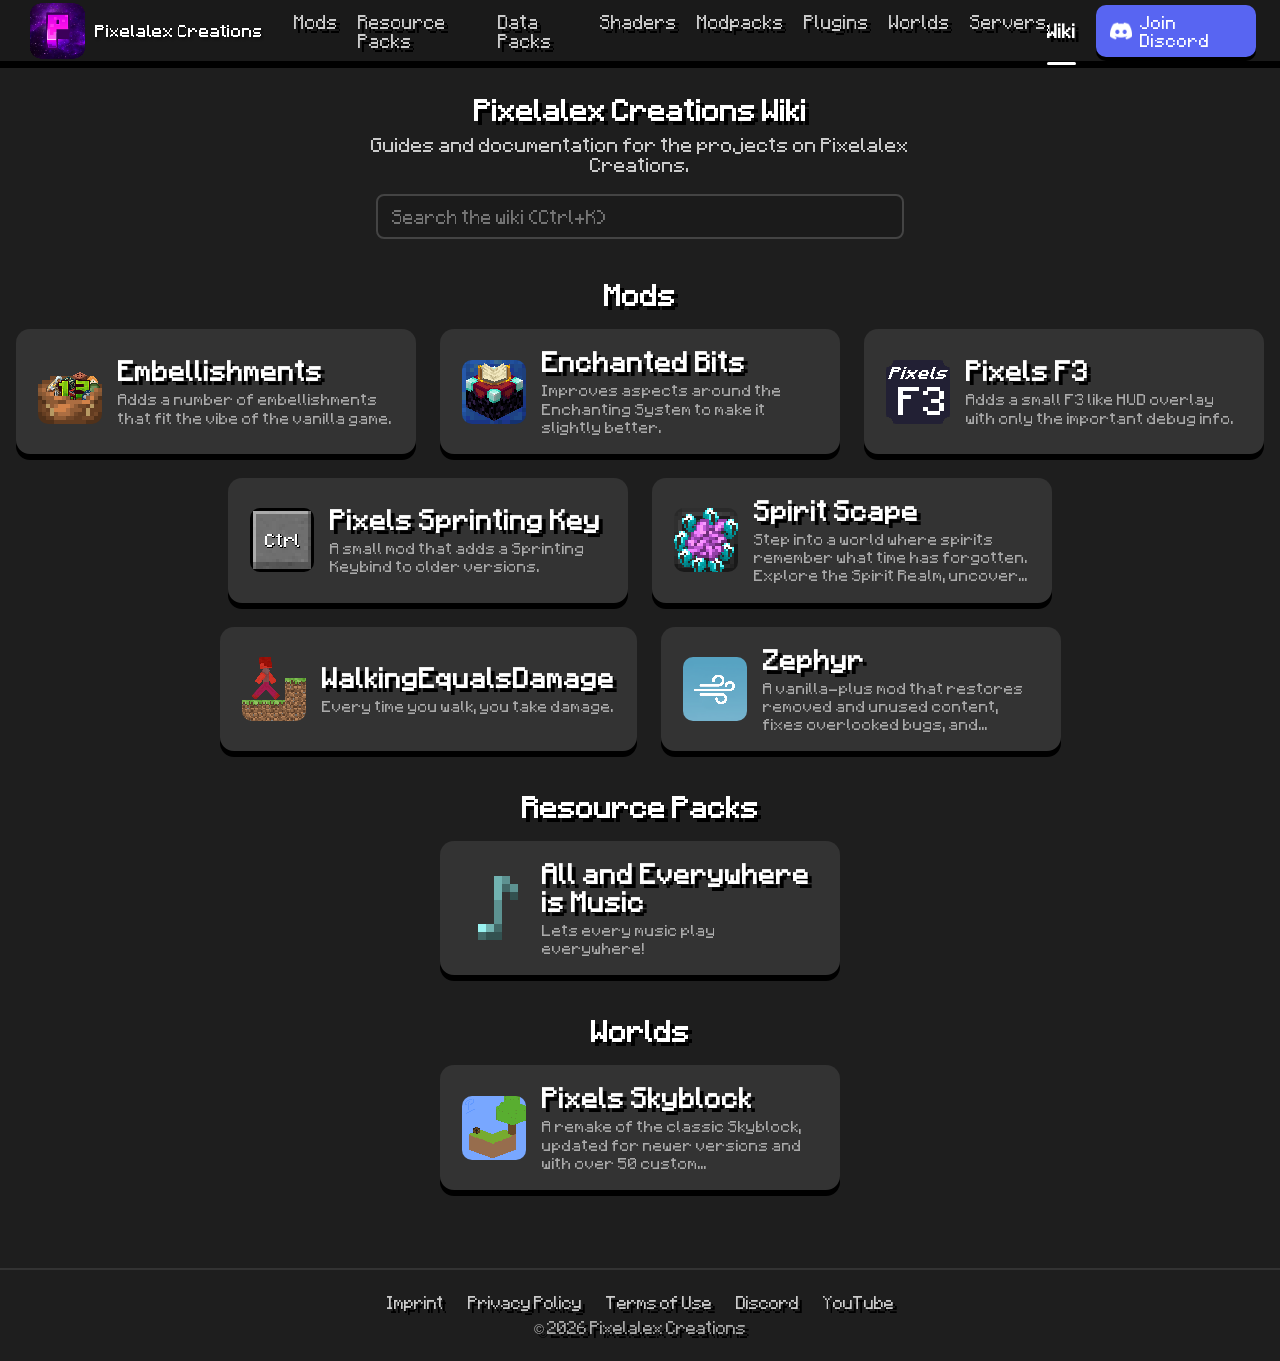
<file: index.html>
<!DOCTYPE html>
<html lang="en-US">
<head>
    <meta charset="UTF-8">
    <meta name="viewport" content="width=device-width, initial-scale=1.0, viewport-fit=cover">
    <meta name="robots" content="noindex, nofollow">
    <link rel="icon" href="assets/images/favicon.ico">
    <title>Pixelalex Creations Wiki</title>
    <link rel="stylesheet" href="assets/css/wiki-tokens.css">
    <link rel="stylesheet" href="assets/css/wiki.css">
    <script src="assets/js/wiki-markdown.js" defer></script>
    <script src="assets/js/wiki.js" defer></script>
</head>
<body>
    <header class="wiki-navbar">
        <div class="wiki-nav-left">
            <a href="https://www.pixelalexcreations.net/" class="wiki-nav-home">
                <img src="assets/images/pixelalex_creations-logo.png" class="wiki-nav-logo" alt="Pixelalex Creations"></a>
            <nav class="wiki-nav-links" id="wikiNavLinks">
                <a href="https://www.pixelalexcreations.net/mods/">Mods</a>
                <a href="https://www.pixelalexcreations.net/resource_packs/">Resource Packs</a>
                <a href="https://www.pixelalexcreations.net/data_packs/">Data Packs</a>
                <a href="https://www.pixelalexcreations.net/shaders/">Shaders</a>
                <a href="https://www.pixelalexcreations.net/modpacks/">Modpacks</a>
                <a href="https://www.pixelalexcreations.net/plugins/">Plugins</a>
                <a href="https://www.pixelalexcreations.net/worlds/">Worlds</a>
                <a href="https://www.pixelalexcreations.net/servers/">Servers</a>
            </nav>
        </div>
        <div class="wiki-nav-right">
            <button type="button" class="wiki-nav-toggle" aria-expanded="false" aria-controls="wikiNavLinks" aria-label="Toggle navigation">☰</button>
            <a href="./" class="wiki-nav-wiki" aria-current="page" data-wiki-link>Wiki</a>
            <a href="https://discord.gg/zffeTjm3sv" target="_blank" rel="noopener" class="wiki-discord-btn" aria-label="Join Discord">
                <img src="assets/images/discord-icon.png" alt="">
                <span>Join Discord</span>
            </a>
        </div>
    </header>

    <main class="wiki-page" id="wikiApp"></main>

    <footer class="wiki-footer">
        <div class="wiki-footer-links">
            <a href="https://www.pixelalexcreations.net/legal/imprint/">Imprint</a>
            <a href="https://www.pixelalexcreations.net/legal/privacy/">Privacy Policy</a>
            <a href="https://www.pixelalexcreations.net/legal/terms/">Terms of Use</a>
            <a href="https://discord.gg/zffeTjm3sv" target="_blank" rel="noopener">Discord</a>
            <a href="https://youtube.com/@PixelalexCreations" target="_blank" rel="noopener">YouTube</a>
        </div>
        <div class="wiki-footer-copy">&copy; <span id="wikiYear">2026</span> Pixelalex Creations</div>
    </footer>

    <div class="wiki-lightbox" id="wikiLightbox" hidden>
        <img alt="">
    </div>
</body>
</html>
</file>
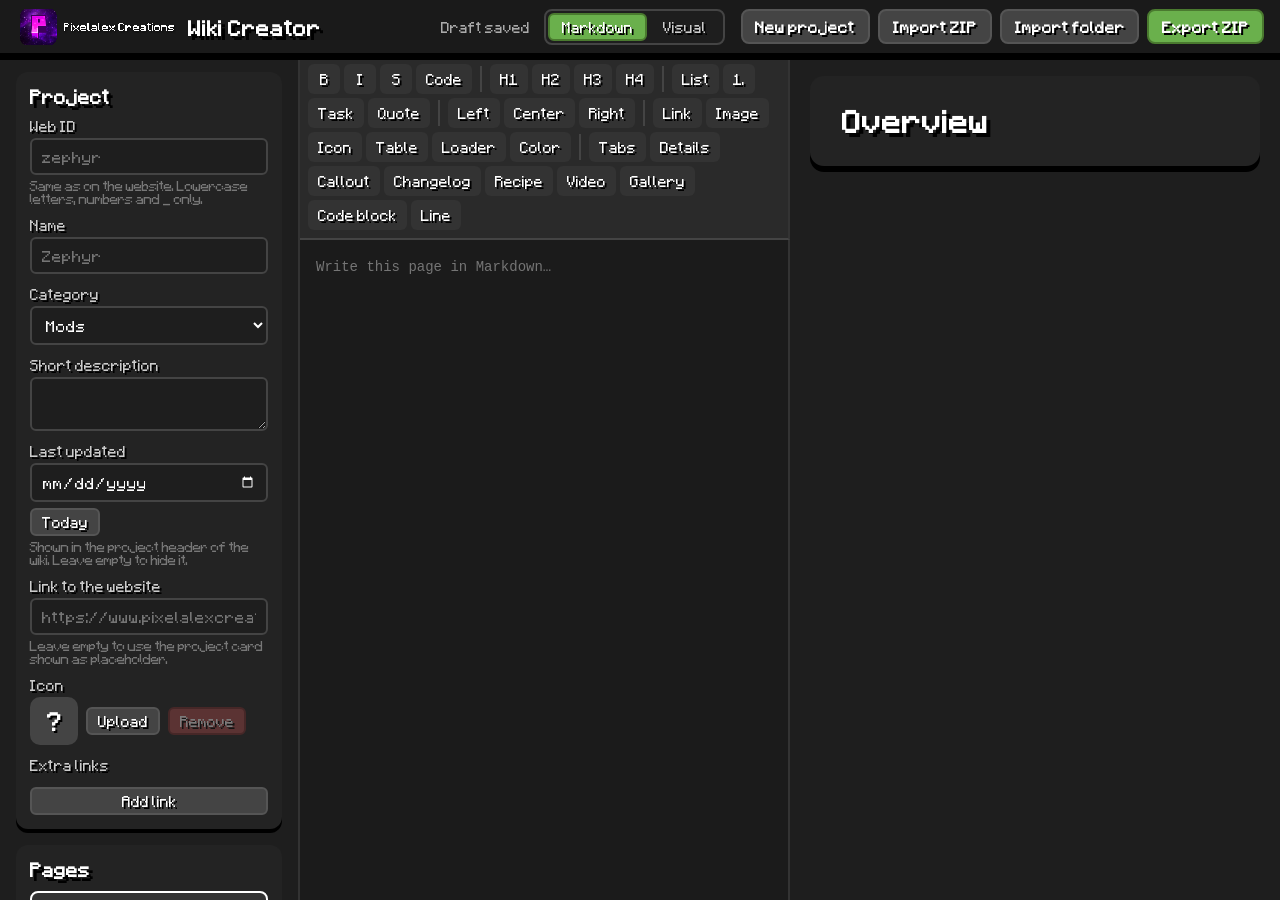
<file: tools/creator/index.html>
<!DOCTYPE html>
<html lang="en-US">
<head>
    <meta charset="UTF-8">
    <meta name="viewport" content="width=device-width, initial-scale=1.0">
    <meta name="robots" content="noindex, nofollow">
    <link rel="icon" href="../../assets/images/favicon.ico">
    <title>Wiki Creator - Pixelalex Creations</title>
    <link rel="stylesheet" href="../../assets/css/wiki-tokens.css">
    <link rel="stylesheet" href="../../assets/css/wiki.css">
    <link rel="stylesheet" href="creator.css">
    <script src="../../assets/js/wiki-markdown.js" defer></script>
    <script src="zip.js" defer></script>
    <script src="creator.js" defer></script>
</head>
<body class="creator">
    <header class="creator-bar">
        <a class="creator-brand" href="../../" title="Open the wiki">
            <img src="../../assets/images/pixelalex_creations-logo.png" alt="" class="creator-logo">
            <span>Wiki Creator</span>
        </a>
        <div class="creator-bar-actions">
            <span class="creator-save-state" id="saveState">Loading…</span>
            <div class="creator-mode" role="group" aria-label="Editor mode">
                <button type="button" class="creator-mode-btn" data-mode="markdown" aria-pressed="true">Markdown</button>
                <button type="button" class="creator-mode-btn" data-mode="visual" aria-pressed="false">Visual</button>
            </div>
            <button type="button" class="wiki-btn wiki-btn-secondary" id="newBtn">New project</button>
            <button type="button" class="wiki-btn wiki-btn-secondary" id="importZipBtn">Import ZIP</button>
            <button type="button" class="wiki-btn wiki-btn-secondary" id="importFolderBtn">Import folder</button>
            <button type="button" class="wiki-btn wiki-btn-primary" id="exportBtn">Export ZIP</button>
            <input type="file" id="importZipInput" accept=".zip,application/zip" hidden>
            <input type="file" id="importFolderInput" webkitdirectory hidden>
        </div>
    </header>

    <div class="creator-main">
        <aside class="creator-side">
            <section class="creator-panel">
                <h2>Project</h2>
                <div class="creator-field">
                    <label for="projId">Web ID</label>
                    <input id="projId" class="creator-input" placeholder="zephyr" autocomplete="off">
                    <span class="creator-hint">Same as on the website. Lowercase letters, numbers and _ only.</span>
                </div>
                <div class="creator-field">
                    <label for="projName">Name</label>
                    <input id="projName" class="creator-input" placeholder="Zephyr" autocomplete="off">
                </div>
                <div class="creator-field">
                    <label for="projCategory">Category</label>
                    <select id="projCategory" class="creator-input"></select>
                </div>
                <div class="creator-field">
                    <label for="projDescription">Short description</label>
                    <textarea id="projDescription" class="creator-input" rows="2"></textarea>
                </div>
                <div class="creator-field">
                    <label for="projUpdated">Last updated</label>
                    <div class="creator-row">
                        <input type="date" id="projUpdated" class="creator-input creator-date">
                        <button type="button" class="creator-small-btn" id="projUpdatedToday">Today</button>
                    </div>
                    <span class="creator-hint">Shown in the project header of the wiki. Leave empty to hide it.</span>
                </div>
                <div class="creator-field">
                    <label for="projMainSite">Link to the website</label>
                    <input id="projMainSite" class="creator-input" autocomplete="off">
                    <span class="creator-hint">Leave empty to use the project card shown as placeholder.</span>
                </div>
                <div class="creator-field">
                    <span class="creator-label">Icon</span>
                    <div class="creator-icon-box">
                        <span class="creator-icon-preview" id="projIconPreview"></span>
                        <button type="button" class="creator-small-btn" id="projIconUpload">Upload</button>
                        <button type="button" class="creator-small-btn creator-danger" id="projIconRemove">Remove</button>
                        <input type="file" id="projIconInput" accept="image/*" hidden>
                    </div>
                </div>
                <div class="creator-field">
                    <span class="creator-label">Extra links</span>
                    <div class="creator-links" id="linkList"></div>
                    <button type="button" class="creator-small-btn" id="addLinkBtn">Add link</button>
                </div>
            </section>

            <section class="creator-panel">
                <h2>Pages</h2>
                <ul class="creator-pages" id="pageList"></ul>
                <div class="creator-row">
                    <button type="button" class="creator-small-btn" id="addPageBtn">Add page</button>
                    <button type="button" class="creator-small-btn" id="addSectionBtn">Add section</button>
                </div>
                <div class="creator-page-settings" id="pageSettings"></div>
            </section>

            <section class="creator-panel">
                <h2>Images</h2>
                <div class="creator-assets" id="assetList"></div>
                <button type="button" class="creator-small-btn" id="assetUploadBtn">Upload images</button>
                <input type="file" id="assetInput" accept="image/*" multiple hidden>
                <span class="creator-hint creator-hint-block">You can also paste or drop images into the editor.</span>
            </section>
        </aside>

        <section class="creator-work">
            <div class="creator-toolbar-row">
                <div class="creator-toolbar" id="toolbar"></div>
            </div>

            <section class="creator-editor-pane">
                <textarea id="editor" class="creator-editor" spellcheck="true"></textarea>
            </section>

            <section class="creator-preview-pane" id="previewPane">
                <article class="wiki-article" id="preview"></article>
                <article class="wiki-article creator-visual" id="visual" hidden></article>
                <div class="creator-resize-handle" id="resizeHandle" hidden title="Drag to resize, double-click to reset">
                    <span class="creator-resize-label" id="resizeLabel"></span>
                </div>
            </section>
        </section>
    </div>

    <div class="creator-toast" id="toast" role="status" hidden></div>
    <dialog class="creator-dialog" id="dialog"></dialog>
</body>
</html>
</file>
<file: assets/css/wiki-tokens.css>
@font-face {
    font-family: "Minecraft";
    src: url("../fonts/minecraft.woff2") format("woff2"),
    url("../fonts/minecraft.woff") format("woff");
    font-display: swap;
}

:root {
    --wiki-font-family: "Minecraft", Arial, sans-serif;
    --wiki-font-mono: Consolas, "Courier New", monospace;

    --wiki-bg: #1e1e1e;
    --wiki-bg-nav: #1a1a1a;
    --wiki-surface: #232323;
    --wiki-surface-raised: #2a2a2a;
    --wiki-surface-inset: #1b1b1b;
    --wiki-tile: #333;
    --wiki-placeholder: #444;

    --wiki-border: #333;
    --wiki-border-strong: #444;
    --wiki-border-black: #000;

    --wiki-text: #fff;
    --wiki-text-soft: #ccc;
    --wiki-text-muted: #aaa;
    --wiki-text-faint: #777;
    --wiki-code-text: #e6e6e6;

    --wiki-accent: #6ab04c;
    --wiki-accent-hover: #7cc45d;
    --wiki-accent-border: #4a7a2f;
    --wiki-accent-text: #a3e08a;
    --wiki-link: #7cc45d;
    --wiki-link-hover: #a3e08a;

    --wiki-btn-secondary: #444;
    --wiki-btn-secondary-hover: #555;
    --wiki-btn-secondary-border: #555;
    --wiki-discord: #5865F2;
    --wiki-discord-border: #4752c4;

    --wiki-info: #5b9bd5;
    --wiki-info-text: #9cc7ef;
    --wiki-tip: #6ab04c;
    --wiki-tip-text: #a3e08a;
    --wiki-warning: #e0a82e;
    --wiki-warning-text: #ffd666;
    --wiki-danger: #ff4d4d;
    --wiki-danger-text: #ff8080;

    --wiki-text-shadow: 4px 4px 0 #000;
    --wiki-text-shadow-sm: 2px 2px 0 #000;
    --wiki-shadow-box: 0 6px 0 #000;
    --wiki-shadow-box-sm: 0 4px 0 #000;
    --wiki-shadow-popup: 0 10px 25px rgba(0, 0, 0, 0.35);
    --wiki-overlay: rgba(0, 0, 0, 0.85);

    --wiki-radius-lg: 14px;
    --wiki-radius-md: 12px;
    --wiki-radius-icon: 10px;
    --wiki-radius-sm: 8px;
    --wiki-radius-xs: 6px;

    --wiki-transition: 0.25s;
    --wiki-transition-fast: 0.15s;

    --wiki-nav-height: 64px;
    --wiki-max-width: 1400px;
    --wiki-sidebar-width: 260px;
    --wiki-content-width: 900px;
}
</file>
<file: assets/css/wiki.css>
*,
*::before,
*::after {
    box-sizing: border-box;
}

html {
    height: 100%;
    scroll-padding-top: calc(var(--wiki-nav-height) + 20px);
}

body {
    display: flex;
    flex-direction: column;
    min-height: 100vh;
    margin: 0;
    background: var(--wiki-bg);
    color: var(--wiki-text);
    font-family: var(--wiki-font-family);
    text-shadow: var(--wiki-text-shadow);
}

:focus-visible {
    outline: 2px solid var(--wiki-accent);
    outline-offset: 2px;
}

.wiki-page {
    flex: 1;
}

/* Navbar */

.wiki-navbar {
    position: sticky;
    top: 0;
    z-index: 1000;
    display: flex;
    align-items: center;
    justify-content: space-between;
    height: var(--wiki-nav-height);
    padding: 0 24px;
    background: var(--wiki-bg-nav);
    border-bottom: 3px solid var(--wiki-border-black);
    box-shadow: 0 4px 0 var(--wiki-border-black);
}

.wiki-nav-left {
    display: flex;
    align-items: center;
    gap: 30px;
}

.wiki-nav-home {
    display: block;
}

.wiki-nav-logo {
    display: block;
    height: 60px;
    image-rendering: pixelated;
}

.wiki-nav-links {
    display: flex;
    gap: 20px;
}

.wiki-nav-links a {
    position: relative;
    color: var(--wiki-text-soft);
    font-size: 15px;
    text-decoration: none;
    transition: var(--wiki-transition-fast);
}

.wiki-nav-links a:hover {
    color: var(--wiki-text);
    transform: translateY(-2px);
}

.wiki-nav-right {
    display: flex;
    align-items: center;
}

.wiki-nav-wiki {
    margin-right: 20px;
    color: var(--wiki-text);
    font-size: 15px;
    font-weight: 600;
    text-decoration: none;
}

.wiki-nav-slider {
    position: absolute;
    bottom: -4px;
    height: 3px;
    background: var(--wiki-text);
    border-radius: 2px;
    pointer-events: none;
}

.wiki-nav-toggle {
    display: none;
}

.wiki-discord-btn {
    display: flex;
    align-items: center;
    gap: 8px;
    padding: 8px 14px;
    border-radius: 10px;
    background: var(--wiki-discord);
    color: var(--wiki-text);
    font-size: 14px;
    text-decoration: none;
    text-shadow: none;
    box-shadow: var(--wiki-shadow-box-sm);
    transition: transform 0.2s, filter 0.2s;
}

.wiki-discord-btn img {
    width: 22px;
    height: 22px;
}

.wiki-discord-btn:hover {
    transform: translateY(-2px) scale(1.05);
    filter: brightness(1.15);
}

/* Footer */

.wiki-footer {
    margin-top: 3rem;
    padding: 1.5rem 1rem;
    border-top: 2px solid var(--wiki-border);
    color: var(--wiki-text-muted);
    font-size: 0.85rem;
    text-align: center;
}

.wiki-footer-links {
    display: flex;
    flex-wrap: wrap;
    justify-content: center;
    gap: 1.5rem;
    margin-bottom: 0.5rem;
}

.wiki-footer-links a {
    color: var(--wiki-text-soft);
    text-decoration: none;
}

.wiki-footer-links a:hover {
    color: var(--wiki-accent);
}

/* Buttons */

.wiki-btn {
    display: inline-flex;
    align-items: center;
    justify-content: center;
    gap: 8px;
    padding: 0.6rem 1rem;
    border: 2px solid;
    border-radius: var(--wiki-radius-sm);
    color: var(--wiki-text);
    font-family: inherit;
    font-size: 14px;
    font-weight: 600;
    text-align: center;
    text-decoration: none;
    text-shadow: var(--wiki-text-shadow-sm);
    cursor: pointer;
    transition: background var(--wiki-transition-fast);
}

.wiki-btn-primary {
    background: var(--wiki-accent);
    border-color: var(--wiki-accent-border);
}

.wiki-btn-primary:hover {
    background: var(--wiki-accent-hover);
}

.wiki-btn-secondary {
    background: var(--wiki-btn-secondary);
    border-color: var(--wiki-btn-secondary-border);
}

.wiki-btn-secondary:hover {
    background: var(--wiki-btn-secondary-hover);
}

/* Home */

.wiki-home h1 {
    margin: 30px 0 10px;
    text-align: center;
}

.wiki-home h2 {
    margin: 40px 0 20px;
    text-align: center;
}

.wiki-home-intro {
    margin: 0 auto 20px;
    padding: 0 16px;
    max-width: 640px;
    color: var(--wiki-text-soft);
    font-size: 16px;
    text-align: center;
    text-shadow: none;
}

.wiki-tile-grid {
    display: flex;
    flex-wrap: wrap;
    justify-content: center;
    gap: 24px;
    max-width: var(--wiki-max-width);
    margin: 0 auto 30px;
    padding: 0 16px;
}

.wiki-tile {
    display: flex;
    flex: 0 1 400px;
    align-items: center;
    gap: 16px;
    min-height: 110px;
    padding: 18px 22px;
    background: var(--wiki-tile);
    border-radius: var(--wiki-radius-lg);
    box-shadow: var(--wiki-shadow-box);
    color: var(--wiki-text);
    font-size: 22px;
    font-weight: bold;
    text-decoration: none;
    transition: transform var(--wiki-transition), filter var(--wiki-transition);
}

.wiki-tile:hover,
.wiki-tile:focus-visible {
    transform: scale(1.08);
    filter: brightness(1.25);
}

.wiki-tile-icon {
    flex-shrink: 0;
    width: 64px;
    height: 64px;
    border-radius: var(--wiki-radius-icon);
    image-rendering: pixelated;
}

.wiki-tile-text {
    display: flex;
    flex-direction: column;
    min-width: 0;
    text-align: left;
}

.wiki-tile-desc {
    display: -webkit-box;
    -webkit-box-orient: vertical;
    -webkit-line-clamp: 3;
    line-clamp: 3;
    margin-top: 6px;
    overflow: hidden;
    color: var(--wiki-text-muted);
    font-size: 13px;
    line-height: 1.4;
    font-weight: normal;
    text-shadow: none;
}

.wiki-icon-placeholder {
    display: flex;
    align-items: center;
    justify-content: center;
    background: var(--wiki-placeholder);
    color: var(--wiki-text);
    font-size: 22px;
    font-weight: bold;
}

/* Project layout */

.wiki-breadcrumb-row {
    max-width: var(--wiki-max-width);
    margin: 0 auto;
    padding: 20px 24px 0 calc(24px + var(--wiki-sidebar-width) + 32px);
}

.wiki-breadcrumb {
    display: flex;
    flex-wrap: wrap;
    align-items: center;
    gap: 4px 8px;
    color: var(--wiki-text-muted);
    font-size: 13px;
    text-shadow: var(--wiki-text-shadow-sm);
}

.wiki-breadcrumb a {
    color: var(--wiki-text-soft);
    text-decoration: none;
    transition: color var(--wiki-transition-fast);
}

.wiki-breadcrumb a:hover {
    color: var(--wiki-accent);
}

.wiki-breadcrumb [aria-current="page"] {
    color: var(--wiki-text);
}

.wiki-breadcrumb-sep {
    color: var(--wiki-text-faint);
}

.wiki-layout {
    display: flex;
    align-items: flex-start;
    gap: 32px;
    max-width: var(--wiki-max-width);
    margin: 0 auto;
    padding: 14px 24px 24px;
}

.wiki-back {
    display: inline-flex;
    align-items: center;
    gap: 6px;
    margin-bottom: 12px;
    color: var(--wiki-text-soft);
    font-size: 13px;
    text-decoration: none;
    text-shadow: var(--wiki-text-shadow-sm);
    transition: color var(--wiki-transition-fast);
}

.wiki-back:hover {
    color: var(--wiki-accent);
}

.wiki-sidebar {
    position: sticky;
    top: calc(var(--wiki-nav-height) + 24px);
    flex-shrink: 0;
    width: var(--wiki-sidebar-width);
    max-height: calc(100vh - var(--wiki-nav-height) - 48px);
    overflow-y: auto;
    padding-bottom: 8px;
}

.wiki-project-head {
    display: flex;
    align-items: center;
    gap: 12px;
    margin-bottom: 18px;
    padding: 14px;
    background: var(--wiki-surface);
    border-radius: var(--wiki-radius-lg);
    box-shadow: var(--wiki-shadow-box);
    color: var(--wiki-text);
    text-decoration: none;
}

.wiki-project-icon {
    flex-shrink: 0;
    width: 48px;
    height: 48px;
    border-radius: var(--wiki-radius-icon);
    image-rendering: pixelated;
}

.wiki-project-text {
    display: flex;
    flex-direction: column;
    min-width: 0;
}

.wiki-project-name {
    font-size: 18px;
    font-weight: bold;
    overflow-wrap: anywhere;
}

.wiki-project-category {
    margin-top: 2px;
    color: var(--wiki-text-muted);
    font-size: 12px;
    text-shadow: none;
}

.wiki-project-updated {
    margin-top: 2px;
    color: var(--wiki-text-faint);
    font-size: 11px;
    text-shadow: none;
}

.wiki-sidebar-toggle {
    display: none;
}

.wiki-page-nav {
    display: flex;
    flex-direction: column;
    gap: 4px;
}

.wiki-page-nav-section {
    margin: 14px 0 4px;
    padding: 0 10px;
    color: var(--wiki-text-muted);
    font-size: 13px;
    text-shadow: var(--wiki-text-shadow-sm);
}

.wiki-page-nav-section:first-child {
    margin-top: 0;
}

.wiki-page-nav a {
    display: block;
    padding: 8px 10px;
    border: 2px solid transparent;
    border-radius: var(--wiki-radius-sm);
    color: var(--wiki-text-soft);
    font-size: 14px;
    text-decoration: none;
    text-shadow: var(--wiki-text-shadow-sm);
    transition: background var(--wiki-transition-fast), color var(--wiki-transition-fast);
}

.wiki-page-nav a:hover {
    background: var(--wiki-surface-raised);
    color: var(--wiki-text);
}

.wiki-page-nav a.wiki-active {
    background: var(--wiki-tile);
    border-color: var(--wiki-text);
    color: var(--wiki-text);
}

.wiki-sidebar-links {
    display: flex;
    flex-direction: column;
    gap: 8px;
    margin-top: 18px;
}

.wiki-content {
    flex: 1;
    min-width: 0;
    max-width: var(--wiki-content-width);
}

/* Article */

.wiki-article {
    padding: 28px 32px;
    background: var(--wiki-surface);
    border-radius: var(--wiki-radius-lg);
    box-shadow: var(--wiki-shadow-box);
    line-height: 1.6;
    text-shadow: var(--wiki-text-shadow-sm);
    overflow-wrap: break-word;
}

.wiki-article > :first-child {
    margin-top: 0;
}

.wiki-article > :last-child {
    margin-bottom: 0;
}

.wiki-article h1,
.wiki-article h2,
.wiki-article h3,
.wiki-article h4,
.wiki-article h5,
.wiki-article h6 {
    margin: 1.6em 0 0.6em;
    line-height: 1.3;
    text-shadow: var(--wiki-text-shadow);
}

.wiki-article h1 {
    font-size: 26px;
}

.wiki-article h2 {
    padding-bottom: 6px;
    border-bottom: 2px solid var(--wiki-border);
    font-size: 21px;
}

.wiki-article h3 {
    font-size: 18px;
}

.wiki-article h4 {
    font-size: 16px;
}

.wiki-article h5,
.wiki-article h6 {
    color: var(--wiki-text-soft);
    font-size: 15px;
}

.wiki-article .wiki-anchor {
    margin-left: 8px;
    color: var(--wiki-text-faint);
    text-decoration: none;
    text-shadow: none;
    opacity: 0;
    transition: opacity var(--wiki-transition-fast);
}

.wiki-article :is(h1, h2, h3, h4, h5, h6):hover .wiki-anchor,
.wiki-article .wiki-anchor:focus-visible {
    opacity: 1;
}

.wiki-article p {
    margin: 0.8em 0;
}

.wiki-text-left {
    text-align: left;
}

.wiki-text-center {
    text-align: center;
}

.wiki-text-right {
    text-align: right;
}

.wiki-article a {
    color: var(--wiki-link);
    text-decoration: underline;
    text-decoration-thickness: 2px;
    text-underline-offset: 3px;
}

.wiki-article a:hover {
    color: var(--wiki-link-hover);
}

.wiki-article ul,
.wiki-article ol {
    margin: 0.8em 0;
    padding-left: 1.6em;
}

.wiki-article ul {
    list-style: square;
}

.wiki-article li {
    margin: 0.25em 0;
}

.wiki-article li > ul,
.wiki-article li > ol {
    margin: 0.25em 0;
}

.wiki-article li.wiki-task-item {
    list-style: none;
    margin-left: -1.4em;
}

.wiki-article li.wiki-task-item input {
    margin: 0 6px 0 0;
    accent-color: var(--wiki-accent);
    vertical-align: middle;
}

.wiki-article blockquote {
    margin: 1em 0;
    padding: 0.6em 1em;
    background: var(--wiki-surface-inset);
    border-left: 4px solid var(--wiki-border-strong);
    border-radius: 0 var(--wiki-radius-sm) var(--wiki-radius-sm) 0;
    color: var(--wiki-text-soft);
}

.wiki-article hr {
    margin: 2em 0;
    border: none;
    border-top: 2px solid var(--wiki-border);
}

.wiki-article :not(pre) > code {
    padding: 1px 6px;
    background: var(--wiki-surface-inset);
    border: 1px solid var(--wiki-border);
    border-radius: var(--wiki-radius-xs);
    font-family: var(--wiki-font-mono);
    font-size: 0.9em;
    text-shadow: none;
}

/* Code blocks */

.wiki-code {
    position: relative;
    margin: 1em 0;
}

.wiki-code pre {
    margin: 0;
    padding: 14px 16px;
    overflow-x: auto;
    background: var(--wiki-surface-inset);
    border: 1px solid var(--wiki-border);
    border-radius: var(--wiki-radius-sm);
    line-height: 1.5;
    text-shadow: none;
}

.wiki-code code {
    color: var(--wiki-code-text);
    font-family: var(--wiki-font-mono);
    font-size: 13px;
}

.wiki-copy {
    position: absolute;
    top: 8px;
    right: 8px;
    padding: 4px 10px;
    background: var(--wiki-btn-secondary);
    border: 2px solid var(--wiki-btn-secondary-border);
    border-radius: var(--wiki-radius-xs);
    color: var(--wiki-text);
    font-family: inherit;
    font-size: 12px;
    text-shadow: var(--wiki-text-shadow-sm);
    cursor: pointer;
    opacity: 0;
    transition: opacity var(--wiki-transition-fast);
}

.wiki-code:hover .wiki-copy,
.wiki-copy:focus-visible {
    opacity: 1;
}

.wiki-copy.wiki-copied {
    background: var(--wiki-accent);
    border-color: var(--wiki-accent-border);
}

@media (hover: none) {
    .wiki-copy {
        opacity: 1;
    }
}

/* Tables */

.wiki-table-wrap {
    margin: 1em 0;
    overflow-x: auto;
}

.wiki-article table {
    min-width: 50%;
    border: 1px solid var(--wiki-border-strong);
    border-collapse: separate;
    border-radius: var(--wiki-radius-sm);
    border-spacing: 0;
    overflow: hidden;
}

.wiki-article th,
.wiki-article td {
    padding: 8px 12px;
    border-bottom: 1px solid var(--wiki-border);
    text-align: left;
    vertical-align: top;
}

.wiki-article th {
    background: var(--wiki-tile);
}

.wiki-article tbody tr:last-child td {
    border-bottom: none;
}

.wiki-article tbody tr:nth-child(even) td {
    background: rgba(255, 255, 255, 0.02);
}

/* Images, icons, loaders */

.wiki-img {
    max-width: 100%;
    height: auto;
    border-radius: var(--wiki-radius-sm);
    vertical-align: middle;
    cursor: zoom-in;
}

.wiki-img.wiki-no-zoom {
    cursor: default;
}

.wiki-pixelated {
    image-rendering: pixelated;
}

.wiki-figure {
    display: flex;
    flex-direction: column;
    margin: 1em 0;
}

.wiki-align-left {
    align-items: flex-start;
}

.wiki-align-center {
    align-items: center;
}

.wiki-align-right {
    align-items: flex-end;
}

.wiki-caption {
    margin-top: 6px;
    color: var(--wiki-text-muted);
    font-size: 13px;
    text-align: center;
    text-shadow: none;
}

.wiki-icon {
    width: auto;
    height: 1.2em;
    vertical-align: -0.25em;
    image-rendering: pixelated;
}

.wiki-loader {
    display: inline-block;
    margin: 2px 4px 2px 0;
    padding: 2px 8px;
    background: var(--wiki-tile);
    border: 2px solid var(--wiki-btn-secondary-border);
    border-radius: var(--wiki-radius-xs);
    color: var(--wiki-text-soft);
    font-size: 13px;
    line-height: 1.4;
    text-shadow: var(--wiki-text-shadow-sm);
    white-space: nowrap;
}

/* Details */

.wiki-details {
    margin: 1em 0;
    background: var(--wiki-surface-inset);
    border: 2px solid var(--wiki-border-strong);
    border-radius: var(--wiki-radius-sm);
}

.wiki-details > summary {
    display: flex;
    align-items: center;
    gap: 10px;
    padding: 10px 14px;
    font-weight: bold;
    list-style: none;
    cursor: pointer;
    user-select: none;
}

.wiki-details > summary::-webkit-details-marker {
    display: none;
}

.wiki-details > summary::before {
    content: "▸";
    transition: transform 0.3s ease;
}

.wiki-details[open] > summary::before {
    transform: rotate(90deg);
}

.wiki-details[open]:has(> .wiki-details-anim.is-collapsed) > summary::before {
    transform: none;
}

.wiki-details-anim {
    display: grid;
    grid-template-rows: 1fr;
    transition: grid-template-rows 0.3s ease;
}

.wiki-details-anim.is-collapsed {
    grid-template-rows: 0fr;
}

.wiki-details-clip {
    min-height: 0;
    overflow: hidden;
}

.wiki-details-body {
    padding: 4px 14px 10px;
    border-top: 1px solid var(--wiki-border);
}

.wiki-details-body > :first-child {
    margin-top: 0.4em;
}

.wiki-details-body > :last-child {
    margin-bottom: 0.4em;
}

/* Callouts */

.wiki-callout {
    --wiki-callout-color: var(--wiki-info);
    --wiki-callout-text: var(--wiki-info-text);
    margin: 1em 0;
    padding: 10px 14px;
    background: color-mix(in srgb, var(--wiki-callout-color) 13%, transparent);
    border: 2px solid var(--wiki-callout-color);
    border-radius: var(--wiki-radius-sm);
}

.wiki-callout-tip {
    --wiki-callout-color: var(--wiki-tip);
    --wiki-callout-text: var(--wiki-tip-text);
}

.wiki-callout-warning {
    --wiki-callout-color: var(--wiki-warning);
    --wiki-callout-text: var(--wiki-warning-text);
}

.wiki-callout-danger {
    --wiki-callout-color: var(--wiki-danger);
    --wiki-callout-text: var(--wiki-danger-text);
}

.wiki-callout-title {
    margin-bottom: 4px;
    color: var(--wiki-callout-text);
    font-weight: bold;
}

.wiki-callout-body > :first-child {
    margin-top: 0;
}

.wiki-callout-body > :last-child {
    margin-bottom: 0;
}

/* Tabs */

.wiki-tabs {
    margin: 1em 0;
    overflow: hidden;
    background: var(--wiki-surface-inset);
    border: 2px solid var(--wiki-border-strong);
    border-radius: var(--wiki-radius-sm);
}

.wiki-tab-list {
    position: relative;
    display: flex;
    flex-wrap: wrap;
    gap: 6px;
    padding: 8px;
    background: var(--wiki-surface-raised);
    border-bottom: 2px solid var(--wiki-border-strong);
}

.wiki-tab {
    padding: 5px 12px;
    background: var(--wiki-tile);
    border: 2px solid transparent;
    border-radius: var(--wiki-radius-xs);
    color: var(--wiki-text-soft);
    font-family: inherit;
    font-size: 14px;
    text-shadow: var(--wiki-text-shadow-sm);
    cursor: pointer;
}

.wiki-tab:hover {
    color: var(--wiki-text);
}

.wiki-tab[aria-selected="true"] {
    border-color: var(--wiki-text);
    color: var(--wiki-text);
}

.wiki-tab-list.has-indicator .wiki-tab[aria-selected="true"] {
    border-color: transparent;
}

.wiki-tab-indicator {
    position: absolute;
    border: 2px solid var(--wiki-text);
    border-radius: var(--wiki-radius-xs);
    opacity: 0;
    pointer-events: none;
    transition: left 0.25s ease, top 0.25s ease, width 0.25s ease, height 0.25s ease;
}

.wiki-tab-list.has-indicator .wiki-tab-indicator {
    opacity: 1;
}

.wiki-tab-panel {
    padding: 4px 14px;
}

.wiki-tab-panel[hidden] {
    display: none;
}

.wiki-fade-in {
    animation: wiki-fade-in 0.2s ease;
}

@keyframes wiki-fade-in {
    from { opacity: 0; transform: translateY(4px); }
    to { opacity: 1; transform: none; }
}

/* Changelog */

.wiki-changelog {
    margin: 1em 0;
    padding: 8px 12px;
    background: var(--wiki-surface-raised);
    border: 1px solid var(--wiki-text);
    border-radius: var(--wiki-radius-xs);
    font-size: 14px;
    line-height: normal;
    text-shadow: var(--wiki-text-shadow-sm);
    white-space: pre-wrap;
    word-spacing: 1px;
}

.wiki-changelog p {
    margin: 8px 0;
}

.wiki-changelog-heading {
    font-size: calc(100% + 2px);
    font-weight: bold;
}

/* Recipes */

.mc-recipe {
    --mc-scale: 3;
    display: flex;
    flex-direction: column;
    align-items: center;
    gap: 6px;
    margin: 1.2em 0;
}

.mc-gui {
    position: relative;
    width: calc(var(--w) * var(--mc-scale) * 1px);
    height: calc(var(--h) * var(--mc-scale) * 1px);
    filter: drop-shadow(0 calc(var(--mc-scale) * 1px) 0 #000);
}

.mc-gui img {
    display: block;
    image-rendering: pixelated;
    -webkit-user-drag: none;
    user-select: none;
}

.mc-gui-bg {
    width: 100%;
    height: 100%;
}

.mc-slot,
.mc-sprite {
    position: absolute;
    left: calc(var(--x) * var(--mc-scale) * 1px);
    top: calc(var(--y) * var(--mc-scale) * 1px);
}

.mc-slot {
    width: calc(16px * var(--mc-scale));
    height: calc(16px * var(--mc-scale));
}

.mc-slot.mc-filled:hover::after {
    content: "";
    position: absolute;
    inset: 0;
    z-index: 1;
    background: rgba(255, 255, 255, 0.45);
    pointer-events: none;
}

.mc-stack,
.mc-alt,
.mc-brew-before,
.mc-brew-after {
    position: absolute;
    inset: 0;
}

.mc-alt:not(.mc-active) {
    display: none;
}

.mc-item,
.mc-ghost {
    width: 100%;
    height: 100%;
}

.mc-count {
    position: absolute;
    right: calc(var(--mc-scale) * -1px);
    bottom: calc(var(--mc-scale) * -2px);
    z-index: 2;
    color: #fff;
    font-family: var(--wiki-font-family);
    font-size: calc(var(--mc-scale) * 8px);
    line-height: 1;
    text-shadow: calc(var(--mc-scale) * 1px) calc(var(--mc-scale) * 1px) 0 #3f3f3f;
    pointer-events: none;
}

.mc-tip {
    position: absolute;
    left: calc(100% - 6px);
    bottom: calc(100% - 6px);
    z-index: 10;
    display: none;
    padding: 4px 8px;
    background: rgba(16, 0, 16, 0.94);
    border: 2px solid #3a0f8f;
    border-radius: 3px;
    box-shadow: 0 0 0 1px #100010;
    color: #fff;
    font-family: var(--wiki-font-family);
    font-size: 14px;
    line-height: 1.3;
    text-shadow: 2px 2px 0 #3f3f3f;
    white-space: nowrap;
    pointer-events: none;
}

.mc-slot:hover .mc-active > .mc-tip {
    display: block;
}

.mc-sprite {
    width: calc(var(--w) * var(--mc-scale) * 1px);
    height: calc(var(--h) * var(--mc-scale) * 1px);
    pointer-events: none;
}

.mc-sprite img {
    width: 100%;
    height: 100%;
}

.mc-arrow img {
    animation: mc-arrow 2.4s steps(24, end) infinite;
}

.mc-progress img {
    animation: mc-brew-progress 4s infinite;
}

.mc-bubbles img {
    animation: mc-bubbles 1.4s steps(7, end) infinite;
}

.mc-brew-before {
    animation: mc-brew-before 4s infinite;
}

.mc-brew-after {
    animation: mc-brew-after 4s infinite;
}

@keyframes mc-arrow {
    from { clip-path: inset(0 100% 0 0); }
    to { clip-path: inset(0 0 0 0); }
}

@keyframes mc-brew-progress {
    0% { clip-path: inset(0 0 100% 0); animation-timing-function: steps(28, end); }
    60% { clip-path: inset(0 0 0 0); }
    60.01%, 100% { clip-path: inset(0 0 100% 0); }
}

@keyframes mc-bubbles {
    from { clip-path: inset(100% 0 0 0); }
    to { clip-path: inset(0 0 0 0); }
}

@keyframes mc-brew-before {
    0%, 59.99% { visibility: visible; }
    60%, 100% { visibility: hidden; }
}

@keyframes mc-brew-after {
    0%, 59.99% { visibility: hidden; }
    60%, 100% { visibility: visible; }
}

.mc-recipe-note {
    color: var(--wiki-text-muted);
    font-size: 12px;
    text-shadow: none;
}

.mc-recipe-error {
    color: var(--wiki-danger-text);
    font-size: 12px;
    text-shadow: none;
}

/* Video */

.wiki-video {
    margin: 1em 0;
}

.wiki-video-frame {
    aspect-ratio: 16 / 9;
    overflow: hidden;
    background: #000;
    border-radius: var(--wiki-radius-sm);
    box-shadow: var(--wiki-shadow-box-sm);
}

.wiki-video-frame iframe {
    display: block;
    width: 100%;
    height: 100%;
    border: 0;
}

.wiki-video figcaption {
    margin-top: 10px;
    text-align: center;
}

.wiki-video-title {
    display: block;
    font-size: 14px;
    font-weight: 600;
    text-shadow: var(--wiki-text-shadow-sm);
}

.wiki-video-desc {
    display: block;
    margin-top: 2px;
    color: var(--wiki-text-muted);
    font-size: 13px;
    line-height: 1.5;
    text-shadow: none;
}

/* Gallery */

.wiki-gallery {
    margin: 1em 0;
}

.wiki-gallery-stage {
    position: relative;
    aspect-ratio: 16 / 9;
    overflow: hidden;
    background: var(--wiki-surface-inset);
    border: 1px solid var(--wiki-border);
    border-radius: var(--wiki-radius-sm);
    touch-action: pan-y;
    user-select: none;
}

.wiki-gallery-slide {
    position: absolute;
    inset: 0;
    display: flex;
    align-items: center;
    justify-content: center;
    margin: 0;
    opacity: 0;
    visibility: hidden;
    transition: opacity 0.3s ease, visibility 0s 0.3s;
}

.wiki-gallery-slide.is-active {
    opacity: 1;
    visibility: visible;
    transition: opacity 0.3s ease;
}

.wiki-gallery-slide .wiki-img {
    width: 100%;
    height: 100%;
    max-width: none;
    object-fit: contain;
    border-radius: 0;
}

.wiki-gallery-slide figcaption {
    position: absolute;
    left: 0;
    right: 0;
    bottom: 0;
    padding: 20px 14px 10px;
    background: linear-gradient(transparent, rgba(0, 0, 0, 0.8));
    font-size: 13px;
    text-align: center;
    text-shadow: var(--wiki-text-shadow-sm);
}

.wiki-gallery-prev,
.wiki-gallery-next {
    position: absolute;
    top: 50%;
    z-index: 2;
    display: flex;
    align-items: center;
    justify-content: center;
    width: 40px;
    height: 40px;
    padding: 0 0 3px;
    background: rgba(0, 0, 0, 0.55);
    border: 2px solid var(--wiki-btn-secondary-border);
    border-radius: 50%;
    color: var(--wiki-text);
    font-family: inherit;
    font-size: 26px;
    line-height: 1;
    cursor: pointer;
    transform: translateY(-50%);
    transition: background var(--wiki-transition-fast);
}

.wiki-gallery-prev {
    left: 10px;
}

.wiki-gallery-next {
    right: 10px;
}

.wiki-gallery-prev:hover,
.wiki-gallery-next:hover {
    background: var(--wiki-accent);
    border-color: var(--wiki-accent-border);
}

.wiki-gallery-dots {
    display: flex;
    flex-wrap: wrap;
    justify-content: center;
    gap: 6px;
    margin-top: 10px;
}

.wiki-gallery-dot {
    width: 12px;
    height: 12px;
    padding: 0;
    background: var(--wiki-tile);
    border: 2px solid var(--wiki-btn-secondary-border);
    border-radius: 50%;
    cursor: pointer;
}

.wiki-gallery-dot.is-active {
    background: var(--wiki-accent);
    border-color: var(--wiki-accent-border);
}

/* Search */

.wiki-search {
    position: relative;
    max-width: 560px;
    margin: 0 auto 10px;
    padding: 0 16px;
}

.wiki-search-input {
    width: 100%;
    padding: 0.7rem 0.9rem;
    background: var(--wiki-surface-inset);
    border: 2px solid var(--wiki-border-strong);
    border-radius: var(--wiki-radius-sm);
    color: var(--wiki-text);
    font-family: inherit;
    font-size: 15px;
    text-shadow: none;
}

.wiki-search-input:focus {
    border-color: var(--wiki-accent);
    outline: none;
}

.wiki-search-results {
    position: absolute;
    top: calc(100% + 6px);
    left: 16px;
    right: 16px;
    z-index: 50;
    max-height: 420px;
    padding: 6px;
    overflow-y: auto;
    background: var(--wiki-surface-raised);
    border: 2px solid var(--wiki-border-strong);
    border-radius: var(--wiki-radius-sm);
    box-shadow: var(--wiki-shadow-popup);
}

.wiki-search-results[hidden] {
    display: none;
}

.wiki-search-results:not([hidden]) {
    animation: wiki-fade-in 0.15s ease;
}

.wiki-search-result {
    display: block;
    padding: 8px 10px;
    border-radius: var(--wiki-radius-xs);
    color: var(--wiki-text);
    text-align: left;
    text-decoration: none;
}

.wiki-search-result:hover,
.wiki-search-result.is-selected {
    background: var(--wiki-tile);
}

.wiki-search-path {
    display: block;
    margin-bottom: 2px;
    color: var(--wiki-text-muted);
    font-size: 12px;
    text-shadow: none;
}

.wiki-search-title {
    display: block;
    font-size: 14px;
    text-shadow: var(--wiki-text-shadow-sm);
}

.wiki-search-snippet {
    display: block;
    margin-top: 2px;
    color: var(--wiki-text-soft);
    font-size: 12px;
    line-height: 1.4;
    text-shadow: none;
}

.wiki-search mark {
    padding: 0 1px;
    background: rgba(106, 176, 76, 0.35);
    border-radius: 2px;
    color: var(--wiki-text);
}

.wiki-search-empty {
    padding: 10px;
    color: var(--wiki-text-muted);
    font-size: 13px;
    text-align: center;
    text-shadow: none;
}

.wiki-sidebar .wiki-search {
    margin: 0 0 14px;
    padding: 0;
}

.wiki-sidebar .wiki-search-input {
    padding: 0.5rem 0.7rem;
    font-size: 13px;
}

.wiki-sidebar .wiki-search-results {
    position: static;
    max-height: 50vh;
    margin-top: 6px;
}

/* Pager */

.wiki-pager {
    display: flex;
    justify-content: space-between;
    gap: 12px;
    margin-top: 24px;
}

.wiki-pager a {
    flex: 1 1 0;
    max-width: 50%;
    padding: 12px 16px;
    background: var(--wiki-surface);
    border-radius: var(--wiki-radius-md);
    box-shadow: var(--wiki-shadow-box-sm);
    color: var(--wiki-text);
    text-decoration: none;
    transition: transform var(--wiki-transition), filter var(--wiki-transition);
}

.wiki-pager a:hover {
    transform: translateY(-2px);
    filter: brightness(1.15);
}

.wiki-pager-next {
    margin-left: auto;
    text-align: right;
}

.wiki-pager-label {
    display: block;
    margin-bottom: 2px;
    color: var(--wiki-text-muted);
    font-size: 12px;
    text-shadow: none;
}

/* Messages */

.wiki-message {
    max-width: 600px;
    margin: 40px auto;
    padding: 20px;
    border-radius: var(--wiki-radius-sm);
    text-align: center;
}

.wiki-message-error {
    background: color-mix(in srgb, var(--wiki-danger) 13%, transparent);
    border: 2px solid var(--wiki-danger);
    color: var(--wiki-danger-text);
    text-shadow: none;
}

.wiki-message p {
    margin: 8px 0 16px;
}

/* Lightbox */

.wiki-lightbox {
    position: fixed;
    inset: 0;
    z-index: 2000;
    display: flex;
    align-items: center;
    justify-content: center;
    padding: 24px;
    background: var(--wiki-overlay);
    cursor: zoom-out;
}

.wiki-lightbox[hidden] {
    display: none;
}

.wiki-lightbox img {
    max-width: 100%;
    max-height: 100%;
    border-radius: var(--wiki-radius-sm);
    box-shadow: var(--wiki-shadow-popup);
}

/* Responsive */

@media (max-width: 900px) {
    body {
        font-size: 14px;
    }

    .wiki-navbar {
        align-items: flex-start;
        height: auto;
        min-height: var(--wiki-nav-height);
        padding-top: calc(18px + env(safe-area-inset-top, 0px));
        padding-bottom: 10px;
    }

    .wiki-nav-left {
        flex-wrap: wrap;
        gap: 0;
    }

    .wiki-nav-right {
        gap: 10px;
    }

    .wiki-nav-logo {
        height: 40px;
    }

    .wiki-nav-toggle {
        display: flex;
        align-items: center;
        justify-content: center;
        width: 34px;
        height: 34px;
        background: transparent;
        border: 2px solid var(--wiki-border-strong);
        border-radius: var(--wiki-radius-sm);
        color: var(--wiki-text);
        font-size: 18px;
        line-height: 1;
        cursor: pointer;
    }

    .wiki-nav-links {
        flex-basis: 100%;
        flex-direction: column;
        gap: 2px;
        max-height: 0;
        overflow: hidden;
        font-size: 14px;
        transition: max-height 0.3s ease;
    }

    .wiki-nav-links.wiki-open {
        max-height: 500px;
        padding-top: 8px;
    }

    .wiki-nav-links a {
        padding: 8px 6px;
        border-radius: var(--wiki-radius-xs);
    }

    .wiki-nav-links a:hover {
        background: var(--wiki-surface-raised);
        transform: none;
    }

    .wiki-nav-slider {
        display: none;
    }

    .wiki-nav-wiki {
        margin-right: 0;
        font-size: 14px;
    }

    .wiki-discord-btn {
        justify-content: center;
        gap: 0;
        width: 34px;
        height: 34px;
        padding: 0;
    }

    .wiki-discord-btn span {
        display: none;
    }

    .wiki-discord-btn img {
        width: 20px;
        height: 20px;
    }

    .wiki-breadcrumb-row {
        padding: 12px 10px 0;
    }

    .wiki-back {
        display: none;
    }

    .wiki-layout {
        flex-direction: column;
        align-items: stretch;
        gap: 16px;
        padding: 10px;
    }

    .wiki-sidebar {
        position: static;
        width: 100%;
        max-height: none;
        overflow: visible;
        padding-bottom: 0;
    }

    .wiki-project-head {
        margin-bottom: 12px;
    }

    .wiki-sidebar-toggle {
        display: flex;
        align-items: center;
        justify-content: space-between;
        width: 100%;
        padding: 12px 14px;
        background: var(--wiki-tile);
        border: none;
        border-radius: var(--wiki-radius-sm);
        color: var(--wiki-text);
        font-family: inherit;
        font-size: 14px;
        font-weight: bold;
        text-shadow: var(--wiki-text-shadow-sm);
        cursor: pointer;
    }

    .wiki-sidebar-toggle::after {
        content: "▾";
        transition: transform 0.2s ease;
    }

    .wiki-sidebar-toggle[aria-expanded="true"]::after {
        transform: rotate(180deg);
    }

    .wiki-sidebar-body {
        max-height: 0;
        overflow: hidden;
        transition: max-height 0.3s ease, padding 0.3s ease;
    }

    .wiki-sidebar.wiki-open .wiki-sidebar-body {
        max-height: 2500px;
        padding-top: 12px;
    }

    .wiki-content {
        max-width: none;
    }

    .wiki-article {
        padding: 20px;
    }
}

@media (max-width: 600px) {
    .mc-recipe {
        --mc-scale: 2;
    }

    .wiki-gallery-prev,
    .wiki-gallery-next {
        width: 34px;
        height: 34px;
        font-size: 22px;
    }

    .wiki-nav-logo {
        height: 34px;
    }

    .wiki-tile {
        flex-basis: 100%;
        font-size: 18px;
    }

    .wiki-tile-icon {
        width: 48px;
        height: 48px;
    }

    .wiki-tile:hover,
    .wiki-tile:focus-visible {
        transform: scale(1.03);
    }

    .wiki-article {
        padding: 16px;
    }

    .wiki-article h1 {
        font-size: 22px;
    }

    .wiki-article h2 {
        font-size: 18px;
    }

    .wiki-pager {
        flex-direction: column;
    }

    .wiki-pager a {
        max-width: none;
    }
}

@media (prefers-reduced-motion: reduce) {
    *,
    *::before,
    *::after {
        transition-duration: 0.01ms !important;
    }

    .wiki-fade-in,
    .wiki-search-results:not([hidden]) {
        animation: none;
    }

    .wiki-tab-indicator {
        transition: none;
    }

    .mc-arrow img,
    .mc-progress img,
    .mc-bubbles img,
    .mc-brew-before,
    .mc-brew-after {
        animation: none;
    }

    .mc-brew-after {
        visibility: hidden;
    }
}
</file>
<file: tools/creator/creator.css>
:root {
    --creator-danger: #b04c4c;
    --creator-danger-hover: #c45d5d;
    --creator-danger-border: #7a2f2f;
    --creator-side-width: 300px;
}

body.creator {
    height: 100vh;
    min-height: 0;
    overflow: hidden;
    font-size: 14px;
    text-shadow: var(--wiki-text-shadow-sm);
}

/* Top bar */

.creator-bar {
    position: relative;
    z-index: 10;
    display: flex;
    flex-shrink: 0;
    align-items: center;
    justify-content: space-between;
    gap: 16px;
    min-height: 56px;
    padding: 6px 16px;
    background: var(--wiki-bg-nav);
    border-bottom: 3px solid var(--wiki-border-black);
    box-shadow: 0 4px 0 var(--wiki-border-black);
}

.creator-brand {
    display: flex;
    align-items: center;
    gap: 12px;
    color: var(--wiki-text);
    font-size: 18px;
    font-weight: bold;
    text-decoration: none;
    text-shadow: var(--wiki-text-shadow);
}

.creator-logo {
    height: 40px;
    image-rendering: pixelated;
}

.creator-bar-actions {
    display: flex;
    flex-wrap: wrap;
    align-items: center;
    justify-content: flex-end;
    gap: 8px;
}

.creator-bar-actions .wiki-btn {
    padding: 0.45rem 0.8rem;
    font-size: 13px;
}

.creator-save-state {
    margin-right: 6px;
    color: var(--wiki-text-muted);
    font-size: 12px;
    text-shadow: none;
}

/* Layout */

.creator-main {
    display: grid;
    flex: 1;
    grid-template-columns: var(--creator-side-width) minmax(0, 1fr);
    min-height: 0;
}

.creator-work {
    display: grid;
    grid-template-areas:
        "toolbar preview"
        "editor preview";
    grid-template-columns: minmax(0, 1fr) minmax(0, 1fr);
    grid-template-rows: auto minmax(0, 1fr);
    min-width: 0;
    min-height: 0;
}

.creator-toolbar-row {
    grid-area: toolbar;
}

.creator-editor-pane {
    grid-area: editor;
}

.creator-preview-pane {
    grid-area: preview;
}

body.creator-visual-mode .creator-work {
    grid-template-areas:
        "toolbar"
        "preview";
    grid-template-columns: minmax(0, 1fr);
}

body.creator-visual-mode .creator-editor-pane {
    display: none;
}

.creator-side {
    display: flex;
    flex-direction: column;
    gap: 16px;
    min-height: 0;
    padding: 16px;
    overflow-y: auto;
    border-right: 2px solid var(--wiki-border);
}

.creator-panel {
    padding: 14px;
    background: var(--wiki-surface);
    border-radius: var(--wiki-radius-md);
    box-shadow: var(--wiki-shadow-box-sm);
}

.creator-panel h2 {
    margin: 0 0 12px;
    font-size: 16px;
    text-shadow: var(--wiki-text-shadow);
}

/* Form elements */

.creator-field {
    display: flex;
    flex-direction: column;
    gap: 4px;
    margin-bottom: 12px;
}

.creator-field:last-child {
    margin-bottom: 0;
}

.creator-field label,
.creator-label {
    color: var(--wiki-text-soft);
    font-size: 12px;
}

.creator-input {
    width: 100%;
    padding: 0.5rem 0.6rem;
    background: var(--wiki-bg);
    border: 2px solid var(--wiki-border-strong);
    border-radius: var(--wiki-radius-xs);
    color: var(--wiki-text);
    font-family: inherit;
    font-size: 13px;
    text-shadow: none;
}

.creator-input:focus {
    border-color: var(--wiki-accent);
    outline: none;
}

textarea.creator-input {
    resize: vertical;
}

.creator-input-small {
    width: 90px;
}

.creator-date {
    flex: 1;
    width: auto;
    color-scheme: dark;
}

.creator-hint {
    color: var(--wiki-text-faint);
    font-size: 11px;
    text-shadow: none;
}

.creator-hint-block {
    display: block;
    margin-top: 8px;
}

.creator-row {
    display: flex;
    flex-wrap: wrap;
    align-items: center;
    gap: 6px;
}

.creator-check {
    display: inline-flex;
    align-items: center;
    gap: 6px;
    color: var(--wiki-text-soft);
    font-size: 12px;
    cursor: pointer;
}

.creator-check input {
    accent-color: var(--wiki-accent);
}

.creator-small-btn {
    padding: 4px 10px;
    background: var(--wiki-btn-secondary);
    border: 2px solid var(--wiki-btn-secondary-border);
    border-radius: var(--wiki-radius-xs);
    color: var(--wiki-text);
    font-family: inherit;
    font-size: 12px;
    text-shadow: var(--wiki-text-shadow-sm);
    cursor: pointer;
}

.creator-small-btn:hover {
    background: var(--wiki-btn-secondary-hover);
}

.creator-small-btn.creator-danger {
    background: var(--creator-danger);
    border-color: var(--creator-danger-border);
}

.creator-small-btn.creator-danger:hover {
    background: var(--creator-danger-hover);
}

.creator-small-btn:disabled {
    cursor: default;
    opacity: 0.4;
}

/* Icon and links */

.creator-icon-box {
    display: flex;
    align-items: center;
    gap: 8px;
}

.creator-icon-preview {
    display: flex;
    flex-shrink: 0;
    align-items: center;
    justify-content: center;
    width: 48px;
    height: 48px;
    overflow: hidden;
    background: var(--wiki-placeholder);
    border-radius: var(--wiki-radius-icon);
    font-size: 20px;
    font-weight: bold;
}

.creator-icon-preview img {
    width: 100%;
    height: 100%;
    object-fit: cover;
    image-rendering: pixelated;
}

.creator-links {
    display: flex;
    flex-direction: column;
    gap: 6px;
    margin-bottom: 6px;
}

.creator-link-row {
    display: grid;
    grid-template-columns: 1fr 1.4fr auto;
    gap: 4px;
}

.creator-link-row .creator-input {
    padding: 0.35rem 0.5rem;
    font-size: 12px;
}

/* Page list */

.creator-pages {
    display: flex;
    flex-direction: column;
    gap: 4px;
    margin: 0 0 10px;
    padding: 0;
    list-style: none;
}

.creator-page {
    display: flex;
    align-items: center;
    gap: 8px;
    padding: 7px 8px;
    background: var(--wiki-surface-raised);
    border: 2px solid transparent;
    border-radius: var(--wiki-radius-sm);
    cursor: pointer;
    user-select: none;
}

.creator-page:hover {
    background: var(--wiki-tile);
}

.creator-page.creator-selected {
    background: var(--wiki-tile);
    border-color: var(--wiki-text);
}

.creator-page-section {
    background: transparent;
    color: var(--wiki-text-muted);
    font-size: 12px;
}

.creator-page.creator-dragging {
    opacity: 0.4;
}

.creator-page.creator-drop-before {
    box-shadow: 0 -3px 0 var(--wiki-accent);
}

.creator-page.creator-drop-after {
    box-shadow: 0 3px 0 var(--wiki-accent);
}

.creator-drag {
    color: var(--wiki-text-faint);
    cursor: grab;
}

.creator-page-title {
    flex: 1;
    min-width: 0;
    overflow: hidden;
    text-overflow: ellipsis;
    white-space: nowrap;
}

.creator-page-file {
    color: var(--wiki-text-faint);
    font-size: 11px;
    text-shadow: none;
}

.creator-page-settings {
    margin-top: 14px;
    padding-top: 14px;
    border-top: 2px solid var(--wiki-border);
}

.creator-page-settings:empty {
    display: none;
}

/* Assets */

.creator-assets {
    display: grid;
    grid-template-columns: repeat(auto-fill, minmax(76px, 1fr));
    gap: 8px;
    margin-bottom: 10px;
}

.creator-asset {
    position: relative;
    display: flex;
    flex-direction: column;
    gap: 4px;
    padding: 6px;
    background: var(--wiki-surface-raised);
    border: 2px solid transparent;
    border-radius: var(--wiki-radius-sm);
    color: var(--wiki-text-soft);
    font-size: 10px;
    text-shadow: none;
    cursor: pointer;
}

.creator-asset:hover,
.creator-asset.creator-selected {
    border-color: var(--wiki-text);
}

.creator-asset img,
.creator-asset-file {
    display: flex;
    align-items: center;
    justify-content: center;
    width: 100%;
    aspect-ratio: 1;
    object-fit: contain;
    background: var(--wiki-surface-inset);
    border-radius: var(--wiki-radius-xs);
    image-rendering: pixelated;
}

.creator-asset-name {
    overflow: hidden;
    text-overflow: ellipsis;
    white-space: nowrap;
}

.creator-asset-unused {
    color: var(--wiki-warning-text);
}

.creator-asset-delete {
    position: absolute;
    top: 2px;
    right: 2px;
    width: 20px;
    height: 20px;
    padding: 0;
    background: var(--creator-danger);
    border: 1px solid var(--creator-danger-border);
    border-radius: 4px;
    color: var(--wiki-text);
    font-family: inherit;
    font-size: 12px;
    line-height: 1;
    cursor: pointer;
    opacity: 0;
}

.creator-asset:hover .creator-asset-delete,
.creator-asset-delete:focus-visible {
    opacity: 1;
}

/* Editor */

.creator-editor-pane {
    display: flex;
    flex-direction: column;
    min-height: 0;
    border-right: 2px solid var(--wiki-border);
}

.creator-toolbar-row {
    display: flex;
    align-items: flex-start;
    gap: 8px;
    padding: 8px;
    background: var(--wiki-surface-raised);
    border-right: 2px solid var(--wiki-border);
    border-bottom: 2px solid var(--wiki-border-strong);
}

body.creator-visual-mode .creator-toolbar-row {
    border-right: none;
}

.creator-toolbar {
    display: flex;
    flex: 1;
    flex-wrap: wrap;
    gap: 4px;
}

.creator-mode {
    display: flex;
    flex-shrink: 0;
    gap: 2px;
    margin-right: 8px;
    padding: 2px;
    background: var(--wiki-bg);
    border: 2px solid var(--wiki-border-strong);
    border-radius: var(--wiki-radius-sm);
}

.creator-mode-btn {
    height: 28px;
    padding: 0 12px;
    background: transparent;
    border: 2px solid transparent;
    border-radius: var(--wiki-radius-xs);
    color: var(--wiki-text-soft);
    font-family: inherit;
    font-size: 12px;
    text-shadow: var(--wiki-text-shadow-sm);
    cursor: pointer;
}

.creator-mode-btn:hover {
    color: var(--wiki-text);
}

.creator-mode-btn[aria-pressed="true"] {
    background: var(--wiki-accent);
    border-color: var(--wiki-accent-border);
    color: var(--wiki-text);
}

.creator-tool {
    min-width: 32px;
    height: 30px;
    padding: 0 8px;
    background: var(--wiki-tile);
    border: 2px solid transparent;
    border-radius: var(--wiki-radius-xs);
    color: var(--wiki-text);
    font-family: inherit;
    font-size: 12px;
    text-shadow: var(--wiki-text-shadow-sm);
    cursor: pointer;
}

.creator-tool:hover {
    border-color: var(--wiki-btn-secondary-border);
    filter: brightness(1.2);
}

.creator-tool:disabled {
    cursor: default;
    filter: none;
    opacity: 0.4;
}

.creator-tool-sep {
    width: 2px;
    margin: 2px 4px;
    background: var(--wiki-border-strong);
}

.creator-editor {
    flex: 1;
    min-height: 0;
    padding: 16px;
    background: var(--wiki-surface-inset);
    border: none;
    outline: none;
    color: var(--wiki-code-text);
    font-family: var(--wiki-font-mono);
    font-size: 14px;
    line-height: 1.6;
    text-shadow: none;
    resize: none;
    tab-size: 4;
}

.creator-editor:disabled {
    opacity: 0.5;
}

.creator-editor.creator-drop-target {
    outline: 2px dashed var(--wiki-accent);
    outline-offset: -6px;
}

/* Preview */

.creator-preview-pane {
    position: relative;
    min-height: 0;
    padding: 20px;
    overflow: auto;
}

.creator-preview-pane .wiki-article {
    max-width: var(--wiki-content-width);
    margin: 0 auto;
}

.creator-preview-pane .wiki-img {
    cursor: default;
}

.creator-preview-pane .creator-missing {
    min-width: 40px;
    min-height: 24px;
    outline: 2px dashed var(--wiki-danger);
}

.creator-empty {
    color: var(--wiki-text-muted);
    text-shadow: none;
}

.creator-resize-handle {
    position: absolute;
    z-index: 5;
    width: 18px;
    height: 18px;
    background: var(--wiki-accent);
    border: 2px solid var(--wiki-border-black);
    border-radius: 4px;
    box-shadow: var(--wiki-text-shadow-sm);
    cursor: nwse-resize;
    touch-action: none;
}

.creator-resize-handle[hidden] {
    display: none;
}

.creator-resize-label {
    position: absolute;
    right: 24px;
    bottom: -2px;
    padding: 2px 6px;
    background: var(--wiki-border-black);
    border-radius: 4px;
    color: var(--wiki-text);
    font-size: 11px;
    text-shadow: none;
    white-space: nowrap;
}

/* Toast */

.creator-toast {
    position: fixed;
    bottom: 20px;
    left: 50%;
    z-index: 3000;
    max-width: min(640px, 90vw);
    padding: 10px 16px;
    background: var(--wiki-surface-raised);
    border: 2px solid var(--wiki-accent);
    border-radius: var(--wiki-radius-sm);
    box-shadow: var(--wiki-shadow-popup);
    transform: translateX(-50%);
}

.creator-toast.creator-toast-error {
    border-color: var(--wiki-danger);
    color: var(--wiki-danger-text);
}

.creator-toast[hidden] {
    display: none;
}

/* Dialog */

.creator-dialog {
    width: min(640px, 92vw);
    max-height: 90vh;
    padding: 0;
    background: var(--wiki-surface);
    border: 2px solid var(--wiki-border-strong);
    border-radius: var(--wiki-radius-md);
    box-shadow: var(--wiki-shadow-popup);
    color: var(--wiki-text);
    font-family: var(--wiki-font-family);
    font-size: 14px;
    text-shadow: var(--wiki-text-shadow-sm);
}

.creator-dialog.creator-dialog-wide {
    width: min(960px, 94vw);
}

.creator-dialog::backdrop {
    background: rgba(0, 0, 0, 0.7);
}

.creator-dialog-form {
    display: flex;
    flex-direction: column;
    max-height: 90vh;
    margin: 0;
}

.creator-dialog-head {
    display: flex;
    align-items: center;
    justify-content: space-between;
    padding: 12px 16px;
    border-bottom: 2px solid var(--wiki-border);
    font-size: 16px;
    font-weight: bold;
}

.creator-dialog-body {
    flex: 1;
    min-height: 0;
    padding: 16px;
    overflow: auto;
}

.creator-dialog-foot {
    display: flex;
    justify-content: flex-end;
    gap: 8px;
    padding: 12px 16px;
    border-top: 2px solid var(--wiki-border);
}

.creator-grid2 {
    display: grid;
    grid-template-columns: 1fr 1fr;
    gap: 0 12px;
}

.creator-picker {
    display: grid;
    grid-template-columns: repeat(auto-fill, minmax(76px, 1fr));
    gap: 8px;
    max-height: 190px;
    margin-bottom: 8px;
    overflow-y: auto;
}

.creator-stage {
    display: flex;
    align-items: flex-start;
    justify-content: center;
    max-height: 320px;
    margin-bottom: 12px;
    padding: 12px;
    overflow: auto;
    background: var(--wiki-surface-inset);
    border: 1px solid var(--wiki-border);
    border-radius: var(--wiki-radius-sm);
}

.creator-stage img {
    max-width: none;
}

.creator-stage-empty {
    color: var(--wiki-text-faint);
    text-shadow: none;
}

.creator-stage-text {
    align-items: center;
    font-size: 16px;
}

.creator-range {
    flex: 1;
    min-width: 140px;
    accent-color: var(--wiki-accent);
}

.creator-swatches {
    display: grid;
    grid-template-columns: repeat(auto-fill, minmax(170px, 1fr));
    gap: 6px;
    margin-bottom: 14px;
}

.creator-swatch {
    display: flex;
    align-items: center;
    gap: 8px;
    padding: 6px 8px;
    background: var(--wiki-surface-raised);
    border: 2px solid transparent;
    border-radius: var(--wiki-radius-xs);
    color: var(--wiki-text);
    font-family: inherit;
    font-size: 12px;
    text-align: left;
    cursor: pointer;
}

.creator-swatch:hover {
    border-color: var(--wiki-text);
}

.creator-swatch-dot {
    flex-shrink: 0;
    width: 16px;
    height: 16px;
    border: 1px solid var(--wiki-border-black);
    border-radius: 4px;
}

.creator-chips {
    display: flex;
    flex-wrap: wrap;
    gap: 4px;
}

button.wiki-loader {
    font-family: inherit;
    cursor: pointer;
    opacity: 0.4;
}

button.wiki-loader.creator-on {
    opacity: 1;
}

.creator-callout-types {
    display: flex;
    flex-wrap: wrap;
    gap: 6px;
    margin-bottom: 12px;
}

.creator-callout-types .creator-small-btn[aria-pressed="true"] {
    border-color: var(--wiki-text);
}

/* Table editor */

.creator-table-editor {
    margin-bottom: 10px;
    overflow: auto;
}

.creator-table-editor table {
    border-collapse: collapse;
}

.creator-table-editor th,
.creator-table-editor td {
    padding: 3px;
    vertical-align: middle;
}

.creator-table-editor th {
    white-space: nowrap;
}

.creator-table-editor .creator-input {
    min-width: 130px;
    padding: 0.35rem 0.5rem;
}

.creator-table-editor tbody tr:first-child .creator-input {
    font-weight: bold;
}

.creator-table-editor select.creator-input {
    min-width: 90px;
    width: auto;
}

.creator-row-label {
    color: var(--wiki-text-faint);
    font-size: 11px;
    text-shadow: none;
}

/* Visual editor */

.creator-visual {
    padding-left: 72px;
}

.creator-visual[hidden],
.creator-preview-pane .wiki-article[hidden] {
    display: none;
}

.creator-vtitle {
    cursor: pointer;
}

.creator-vblock {
    position: relative;
    margin: 0 -8px;
    padding: 0 8px;
    border-radius: var(--wiki-radius-xs);
}

.creator-vblock:hover {
    background: rgba(255, 255, 255, 0.025);
}

.creator-vblock:focus-within {
    box-shadow: inset 3px 0 0 var(--wiki-accent);
}

.creator-vblock.creator-dragging {
    opacity: 0.4;
}

.creator-vblock.creator-drop-before {
    box-shadow: 0 -3px 0 var(--wiki-accent);
}

.creator-vblock.creator-drop-after {
    box-shadow: 0 3px 0 var(--wiki-accent);
}

.creator-vblock-gutter {
    position: absolute;
    top: 4px;
    left: -56px;
    display: flex;
    gap: 3px;
    opacity: 0;
    transition: opacity var(--wiki-transition-fast);
}

.creator-vblock-actions {
    position: absolute;
    top: 4px;
    right: 4px;
    z-index: 2;
    display: flex;
    gap: 4px;
    opacity: 0;
    transition: opacity var(--wiki-transition-fast);
}

.creator-vblock:hover > .creator-vblock-gutter,
.creator-vblock:hover > .creator-vblock-actions,
.creator-vblock:focus-within > .creator-vblock-gutter,
.creator-vblock:focus-within > .creator-vblock-actions {
    opacity: 1;
}

.creator-vbtn {
    display: inline-flex;
    align-items: center;
    justify-content: center;
    min-width: 24px;
    height: 24px;
    padding: 0 6px;
    background: var(--wiki-tile);
    border: 1px solid var(--wiki-border-strong);
    border-radius: 4px;
    color: var(--wiki-text-soft);
    font-family: inherit;
    font-size: 13px;
    line-height: 1;
    text-shadow: none;
    cursor: pointer;
    user-select: none;
}

.creator-vbtn:hover {
    border-color: var(--wiki-text);
    color: var(--wiki-text);
}

.creator-vbtn-danger:hover {
    background: var(--creator-danger);
    border-color: var(--creator-danger-border);
}

.creator-vdrag {
    cursor: grab;
}

.creator-vblock-body {
    position: relative;
    min-height: 1.6em;
    outline: none;
}

.creator-vblock-body.creator-vempty::before {
    content: attr(data-placeholder);
    position: absolute;
    top: 0.8em;
    left: 0;
    color: var(--wiki-text-faint);
    text-shadow: none;
    pointer-events: none;
}

.creator-vblock[data-kind="heading"] > .creator-vblock-body.creator-vempty::before {
    top: 1.2em;
}

.creator-vblock.creator-special > .creator-vblock-body {
    cursor: pointer;
}

.creator-vblock.creator-special:hover > .creator-vblock-body {
    outline: 2px dashed var(--wiki-border-strong);
    outline-offset: 4px;
}

.creator-visual .wiki-img,
.creator-visual .wiki-icon,
.creator-visual .wiki-loader {
    cursor: pointer;
}

.creator-vadd-end {
    display: block;
    width: 100%;
    margin-top: 20px;
    padding: 10px;
    background: transparent;
    border: 2px dashed var(--wiki-border-strong);
    border-radius: var(--wiki-radius-sm);
    color: var(--wiki-text-muted);
    font-family: inherit;
    font-size: 13px;
    text-shadow: none;
    cursor: pointer;
}

.creator-vadd-end:hover {
    border-color: var(--wiki-text);
    color: var(--wiki-text);
}

.creator-insert-menu {
    position: absolute;
    z-index: 20;
    display: grid;
    grid-template-columns: 1fr 1fr;
    gap: 4px;
    width: 300px;
    padding: 8px;
    background: var(--wiki-surface-raised);
    border: 2px solid var(--wiki-border-strong);
    border-radius: var(--wiki-radius-sm);
    box-shadow: var(--wiki-shadow-popup);
}

.creator-insert-menu button {
    padding: 6px 8px;
    background: var(--wiki-tile);
    border: 2px solid transparent;
    border-radius: var(--wiki-radius-xs);
    color: var(--wiki-text);
    font-family: inherit;
    font-size: 12px;
    text-align: left;
    text-shadow: var(--wiki-text-shadow-sm);
    cursor: pointer;
}

.creator-insert-menu button:hover {
    border-color: var(--wiki-text);
}

.creator-block-source {
    min-height: 220px;
    font-family: var(--wiki-font-mono);
    line-height: 1.5;
}

.creator-block-preview {
    margin: 6px 0 12px;
    padding: 16px;
    background: var(--wiki-surface-inset);
    box-shadow: none;
}

/* Recipe, video and gallery dialogs */

.creator-recipe-types {
    margin-bottom: 12px;
}

.creator-recipe-types .creator-small-btn[aria-pressed="true"],
.creator-recipe-slots .creator-small-btn[aria-pressed="true"] {
    border-color: var(--wiki-text);
}

.creator-recipe-preview {
    margin-bottom: 12px;
    padding: 4px 16px;
    background: var(--wiki-surface-inset);
    box-shadow: none;
}

.creator-recipe-preview .mc-slot {
    cursor: pointer;
}

.creator-recipe-preview .mc-slot:hover {
    outline: 2px dashed var(--wiki-accent);
}

.creator-recipe-preview .mc-slot.creator-slot-selected {
    outline: 3px solid var(--wiki-accent);
    outline-offset: 1px;
}

.creator-recipe-slots {
    margin-bottom: 12px;
}

.creator-recipe-editor {
    padding: 12px;
    background: var(--wiki-surface-raised);
    border-radius: var(--wiki-radius-sm);
}

.creator-recipe-head {
    display: flex;
    flex-wrap: wrap;
    align-items: baseline;
    gap: 10px;
    margin-bottom: 10px;
}

.creator-alt {
    margin-bottom: 10px;
    padding: 10px;
    background: var(--wiki-surface);
    border-radius: var(--wiki-radius-xs);
}

.creator-alt .creator-row {
    flex-wrap: nowrap;
    margin-bottom: 8px;
}

.creator-alt .creator-row .creator-input:not(.creator-input-small) {
    flex: 1;
    min-width: 0;
}

.creator-alt-path {
    max-width: 180px;
    overflow: hidden;
    text-overflow: ellipsis;
    white-space: nowrap;
}

.creator-alt input[type="color"] {
    width: 42px;
    height: 32px;
    padding: 0;
    background: none;
    border: 2px solid var(--wiki-border-strong);
    border-radius: var(--wiki-radius-xs);
    cursor: pointer;
}

.creator-gallery-list {
    display: flex;
    flex-direction: column;
    gap: 6px;
    margin-bottom: 12px;
}

.creator-gallery-item {
    display: flex;
    align-items: center;
    gap: 6px;
}

.creator-gallery-item img {
    flex-shrink: 0;
    width: 64px;
    height: 36px;
    object-fit: cover;
    border-radius: 4px;
}

.creator-gallery-item .creator-input {
    flex: 1;
}

/* Smaller screens */

@media (max-width: 1200px) {
    .creator-main {
        grid-template-columns: 260px minmax(0, 1fr);
    }

    .creator-work {
        grid-template-areas:
            "toolbar"
            "editor"
            "preview";
        grid-template-columns: minmax(0, 1fr);
        grid-template-rows: auto minmax(0, 1fr) minmax(0, 1fr);
    }

    body.creator-visual-mode .creator-work {
        grid-template-rows: auto minmax(0, 1fr);
    }

    .creator-toolbar-row {
        border-right: none;
    }

    .creator-editor-pane {
        border-right: none;
        border-bottom: 2px solid var(--wiki-border);
    }
}

.creator-field[hidden] {
    display: none;
}

.creator-check[hidden] {
    display: none;
}
</file>
